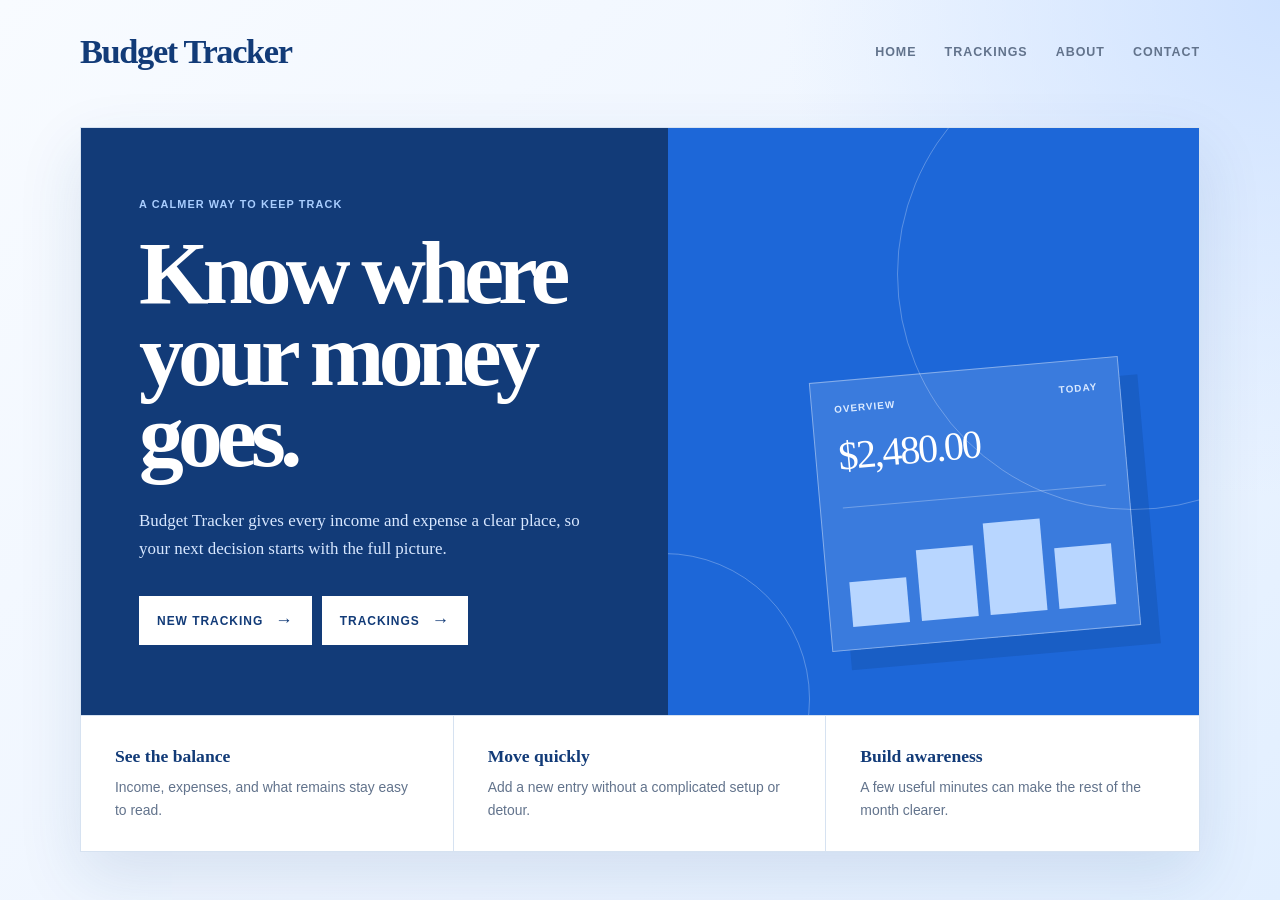
<file: index.html>
<!DOCTYPE html>
<html lang="en">
<head><meta charset="UTF-8"><meta name="viewport" content="width=device-width, initial-scale=1.0"><title>Budget Tracker - Start clearly</title><link rel="stylesheet" href="./style.css"></head>
<body>
	<header>
		<div class="logo">Budget Tracker</div>
		
		<div class="link">
      <a href="./">Home</a>
      <a href="#">Trackings</a>
      <a href="./about.html">About</a>
      <a href="./contact.html">Contact</a>
    </div>

	</header>
	<main class="home-page">
		<section class="home-hero"><div class="home-copy"><p class="eyebrow">A calmer way to keep track</p><h1>Know where your money goes.</h1><p>Budget Tracker gives every income and expense a clear place, so your next decision starts with the full picture.</p><a class="primary-button" href="./new.html">New tracking</a><a class="primary-button" href="#" style="margin-left: 10px;">Trackings</a></div><div class="home-art" aria-hidden="true"><div class="art-window"><div class="art-window-top"><span>Overview</span><span>Today</span></div><div class="art-balance">$2,480.00</div><div class="art-bars"><i></i><i></i><i></i><i></i></div></div></div></section>
		<section class="home-strip" aria-label="Budget Tracker features"><article><strong>See the balance</strong><p>Income, expenses, and what remains stay easy to read.</p></article><article><strong>Move quickly</strong><p>Add a new entry without a complicated setup or detour.</p></article><article><strong>Build awareness</strong><p>A few useful minutes can make the rest of the month clearer.</p></article></section>
	</main>
</body>
</html>
</file>
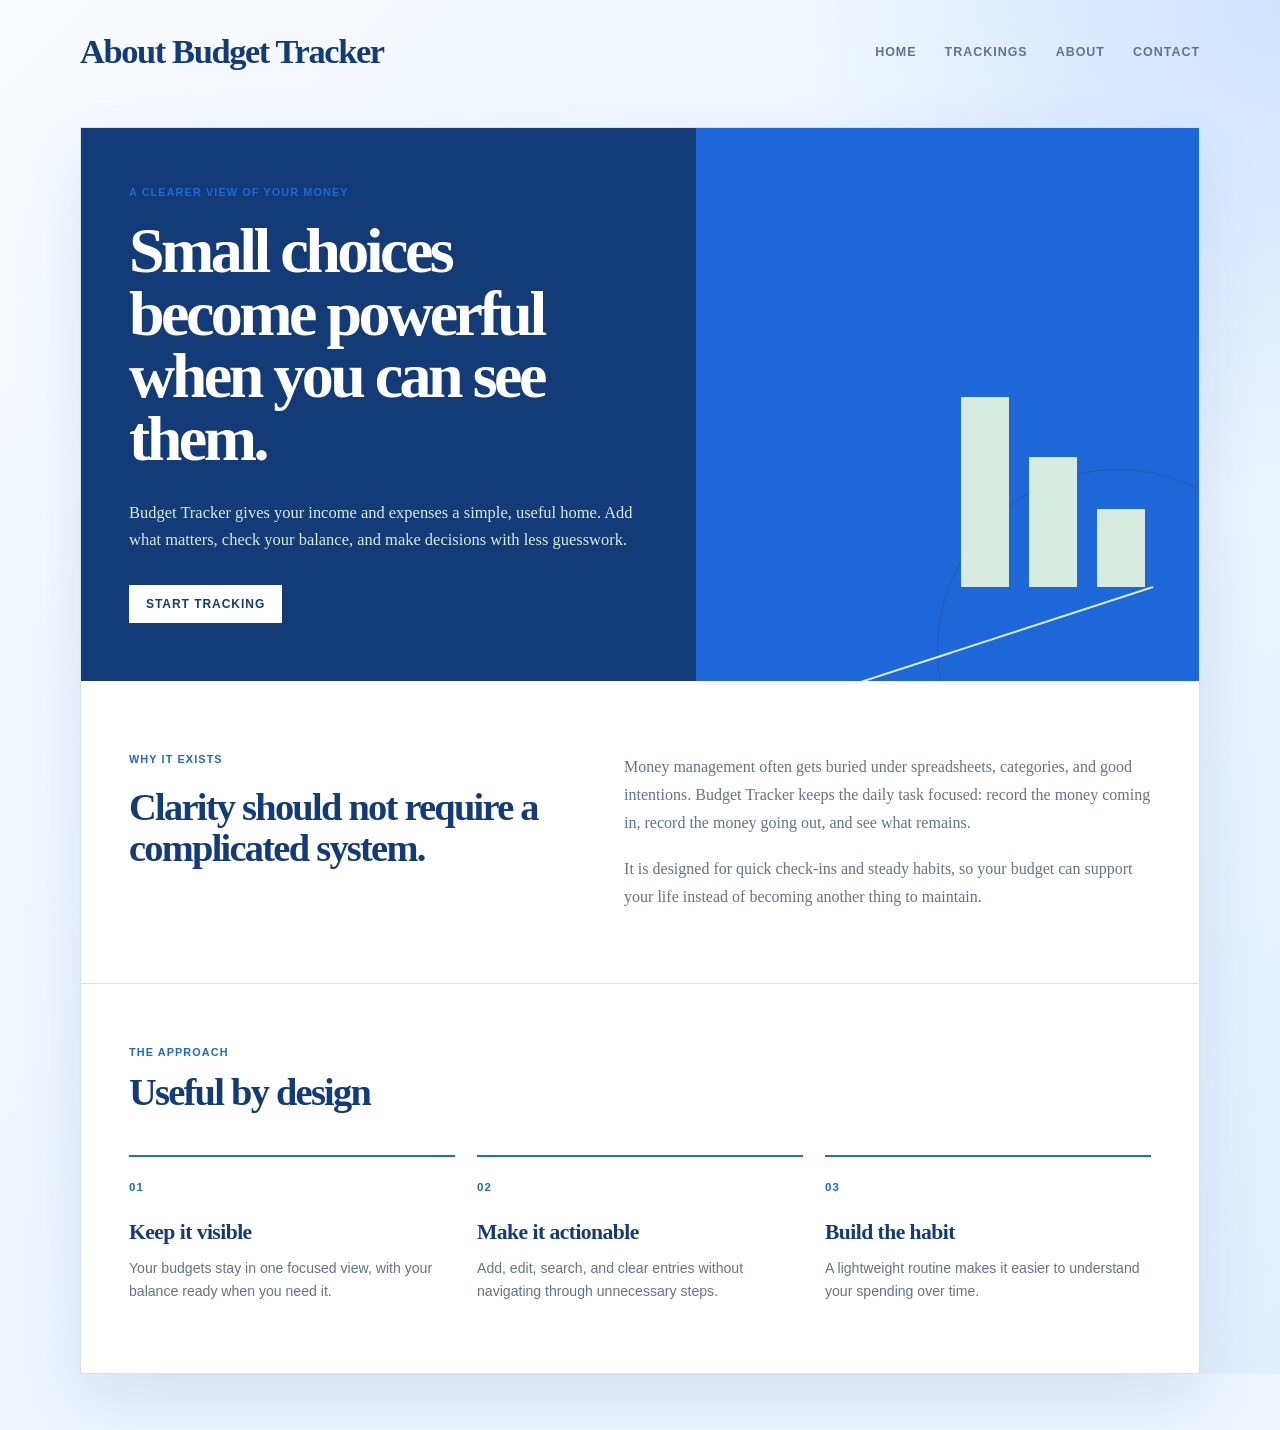
<file: about.html>
<!DOCTYPE html>
<html lang="en">
<head>
  <meta charset="UTF-8">
  <meta name="viewport" content="width=device-width, initial-scale=1.0">
  <title>Budget Tracker - About us</title>
  <link rel="stylesheet" href="./style.css">
</head>
<body>
  <header>
    <div class="logo">About Budget Tracker</div>

    <div class="link">
      <a href="./">Home</a>
      <a href="#">Trackings</a>
      <a href="./about.html">About</a>
      <a href="./contact.html">Contact</a>
    </div>

  </header>

  <main class="about-page">
    <section class="about-hero">
      <div class="about-hero-copy">
        <p class="eyebrow">A clearer view of your money</p>
        <h1>Small choices become powerful when you can see them.</h1>
        <p>Budget Tracker gives your income and expenses a simple, useful home. Add what matters, check your balance, and make decisions with less guesswork.</p>
        <a class="about-button" href="./">Start tracking</a>
      </div>
      <div class="about-hero-mark" aria-hidden="true">
        <span class="about-mark-bar about-mark-bar-tall"></span>
        <span class="about-mark-bar about-mark-bar-medium"></span>
        <span class="about-mark-bar about-mark-bar-short"></span>
        <span class="about-mark-line"></span>
      </div>
    </section>

    <section class="about-story" aria-labelledby="story-title">
      <div>
        <p class="eyebrow">Why it exists</p>
        <h2 id="story-title">Clarity should not require a complicated system.</h2>
      </div>
      <div class="about-story-copy">
        <p>Money management often gets buried under spreadsheets, categories, and good intentions. Budget Tracker keeps the daily task focused: record the money coming in, record the money going out, and see what remains.</p>
        <p>It is designed for quick check-ins and steady habits, so your budget can support your life instead of becoming another thing to maintain.</p>
      </div>
    </section>

    <section class="about-principles" aria-labelledby="principles-title">
      <div class="about-section-heading">
        <p class="eyebrow">The approach</p>
        <h2 id="principles-title">Useful by design</h2>
      </div>
      <div class="about-principle-grid">
        <article>
          <span class="about-number">01</span>
          <h3>Keep it visible</h3>
          <p>Your budgets stay in one focused view, with your balance ready when you need it.</p>
        </article>
        <article>
          <span class="about-number">02</span>
          <h3>Make it actionable</h3>
          <p>Add, edit, search, and clear entries without navigating through unnecessary steps.</p>
        </article>
        <article>
          <span class="about-number">03</span>
          <h3>Build the habit</h3>
          <p>A lightweight routine makes it easier to understand your spending over time.</p>
        </article>
      </div>
    </section>
  </main>

</body>
</html>
</file>
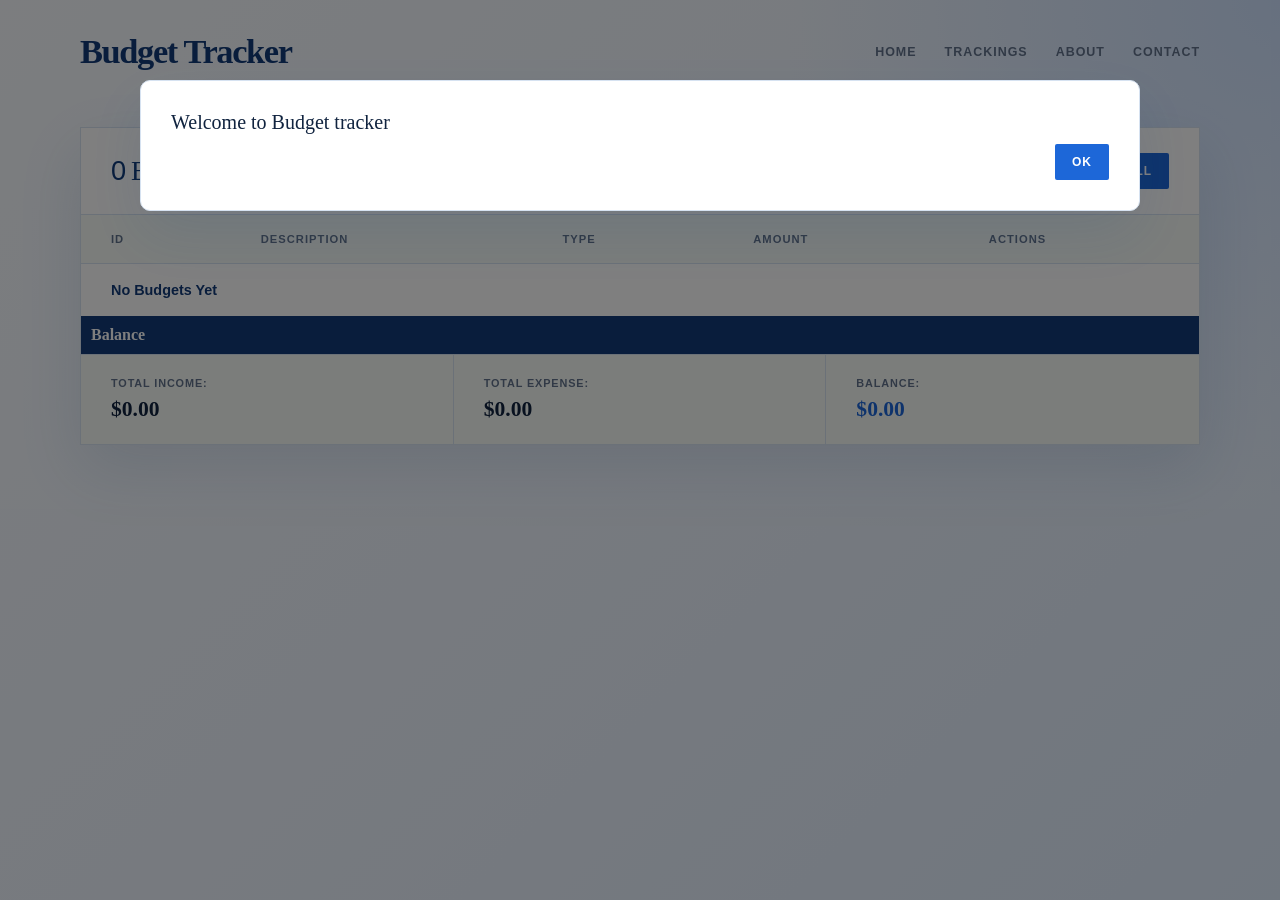
<file: budgets.html>
<!DOCTYPE html>
<html lang="en">
<head>
  <meta charset="UTF-8">
  <meta name="viewport" content="width=device-width, initial-scale=1.0">
  <title>Budget Tracker</title>
  <link rel="stylesheet" href="./style.css">
  <link
    rel="stylesheet"
    href="https://cdnjs.cloudflare.com/ajax/libs/font-awesome/6.7.2/css/all.min.css"
  >
</head>
<body>
  <header>
    <div class="logo">Budget Tracker</div>

    <div class="link">
      <a href="./">Home</a>
      <a href="#">Trackings</a>
      <a href="./about.html">About</a>
      <a href="./contact.html">Contact</a>
    </div>

  </header>

  <div class="budgets" title="Budgets">
    <header>
      <div class="title"><span class="budgetsLen" style="font-family: Arial, Helvetica, sans-serif;">0</span> Budgets <span class="search-status" aria-live="polite"></span></div>
      <div class="action">
        <button class="new-budget-btn" title="New Budget">New</button>
        <button class="new-budget-clear-btn" title="Clear Budgets" style="background-color: var(--warning);">Clear</button>
        <button class="search-btn" title="Search Budget"><i class="fa fa-search"></i></button>
        <button class="all-btn" title="ALL Budget">All</button>
      </div>
    </header>
    <table>
      <thead>
        <tr>
          <td>Id</td>
          <td>Description</td>
          <td>Type</td>
          <td>Amount</td>
          <td>Actions</td>
        </tr>
      </thead>
      <tbody></tbody>
    </table>
    <div class="summary-box">
      <div class="summary-toggle" title="See your balance">
        <div class="txt">Balance</div>
      </div>
      <div class="summary">
        <div class="total-income" title="Total income">
          <strong>Total Income:</strong>
          <span>$0000</span>
        </div>
        <div class="total-expense" title="Total expense">
          <strong>Total Expense:</strong>
          <span>$0000</span>
        </div>
        <div class="balance" title="Balance">
          <strong>Balance:</strong>
          <span>$0000</span>
        </div>
      </div>
    </div>
  </div>

  <div class="overlay"></div>

  <div class="new-budget" title="New Budget">
    <h1 class="title">New Budget</h1>

    <form>
      <input title="New Budget type" type="text" class="type" placeholder="Type e.g: income or expense" required>

      <br>

      <input title="New Budget description" type="text" class="description" placeholder="Description e.g: salary, food e.t.c" required>

      <br>

      <input title="New Budget amount" type="text" class="amount" placeholder="Amount" min="0" step="0.01" required
      >

      <br>
      
      <button type="submit" title="Add Budget">Add</button>
    </form>
  </div>
  
  <div class="mes-overlay"></div>
  <div class="message">
    <div class="content">Message</div>
    <div class="foot">
      <button>Ok</button>
    </div>
  </div>

  <div class="search">
    <form class="box">
      <input type="text" placeholder="Search: id, type, description or amount" required>
      <button type="submit"><i class="fa fa-search"></i></button>
    </form>
  </div>

  <script type="module" src="./script.js"></script>
  
</body>
</html>
</file>
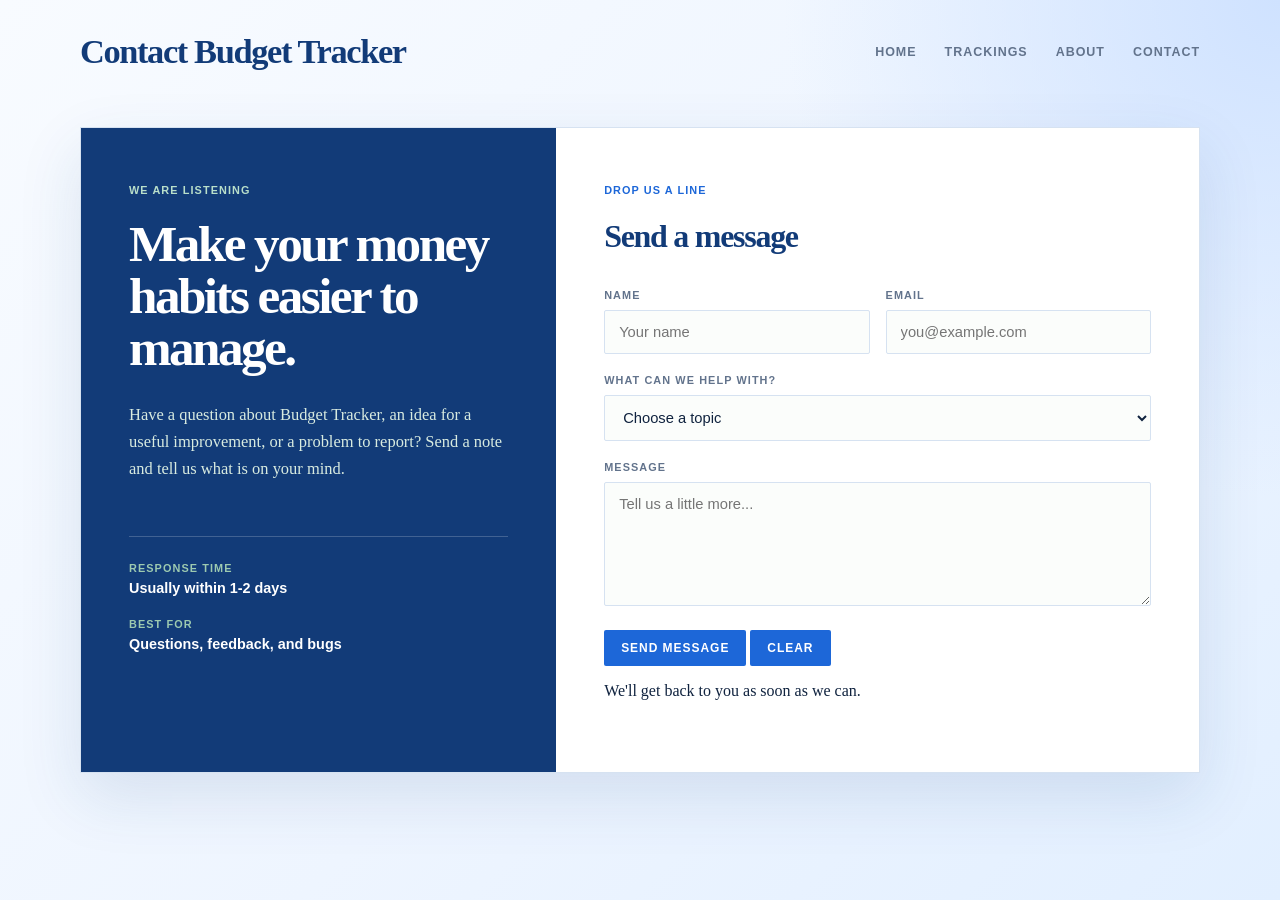
<file: contact.html>
<!DOCTYPE html>
<html lang="en">
<head>
  <meta charset="UTF-8">
  <meta name="viewport" content="width=device-width, initial-scale=1.0">
  <title>Budget Tracker - Contact</title>
  <link rel="stylesheet" href="./style.css">
</head>
<body>
  <header>
    <div class="logo">Contact Budget Tracker</div>

    <div class="link">
      <a href="./">Home</a>
      <a href="#">Trackings</a>
      <a href="./about.html">About</a>
      <a href="./contact.html">Contact</a>
    </div>

  </header>

  <main class="contact-page">
    <section class="contact-intro">
      <p class="eyebrow">We are listening</p>
      <h1>Make your money habits easier to manage.</h1>
      <p class="contact-lede">Have a question about Budget Tracker, an idea for a useful improvement, or a problem to report? Send a note and tell us what is on your mind.</p>

      <div class="contact-details">
        <div>
          <span class="contact-label">Response time</span>
          <strong>Usually within 1-2 days</strong>
        </div>
        <div>
          <span class="contact-label">Best for</span>
          <strong>Questions, feedback, and bugs</strong>
        </div>
      </div>
    </section>

    <section class="contact-card" aria-labelledby="contact-form-title">
      <div class="contact-card-heading">
        <p class="eyebrow">Drop us a line</p>
        <h2 id="contact-form-title">Send a message</h2>
      </div>

      <form class="contact-form">
        <div class="contact-field-row">
          <label>
            Name
            <input type="text" name="name" placeholder="Your name" autocomplete="name" required>
          </label>
          <label>
            Email
            <input type="email" name="email" placeholder="you@example.com" autocomplete="email" required>
          </label>
        </div>

        <label>
          What can we help with?
          <select name="topic" required>
            <option value="" selected disabled>Choose a topic</option>
            <option value="question">A question</option>
            <option value="feedback">Feedback or an idea</option>
            <option value="bug">Report a problem</option>
          </select>
        </label>

        <label>
          Message
          <textarea name="message" rows="6" placeholder="Tell us a little more..." required></textarea>
        </label>

        <div class="contact-form-footer">
          <button type="submit" title="Send your message">Send message</button>
          <button type="reset" title="Reset Form">Clear</button>
          <p class="contact-form-note">We'll get back to you as soon as we can.</p>
        </div>
      </form>
    </section>
  </main>

  <script type="module" src="./contact.js"></script>
</body>
</html>
</file>
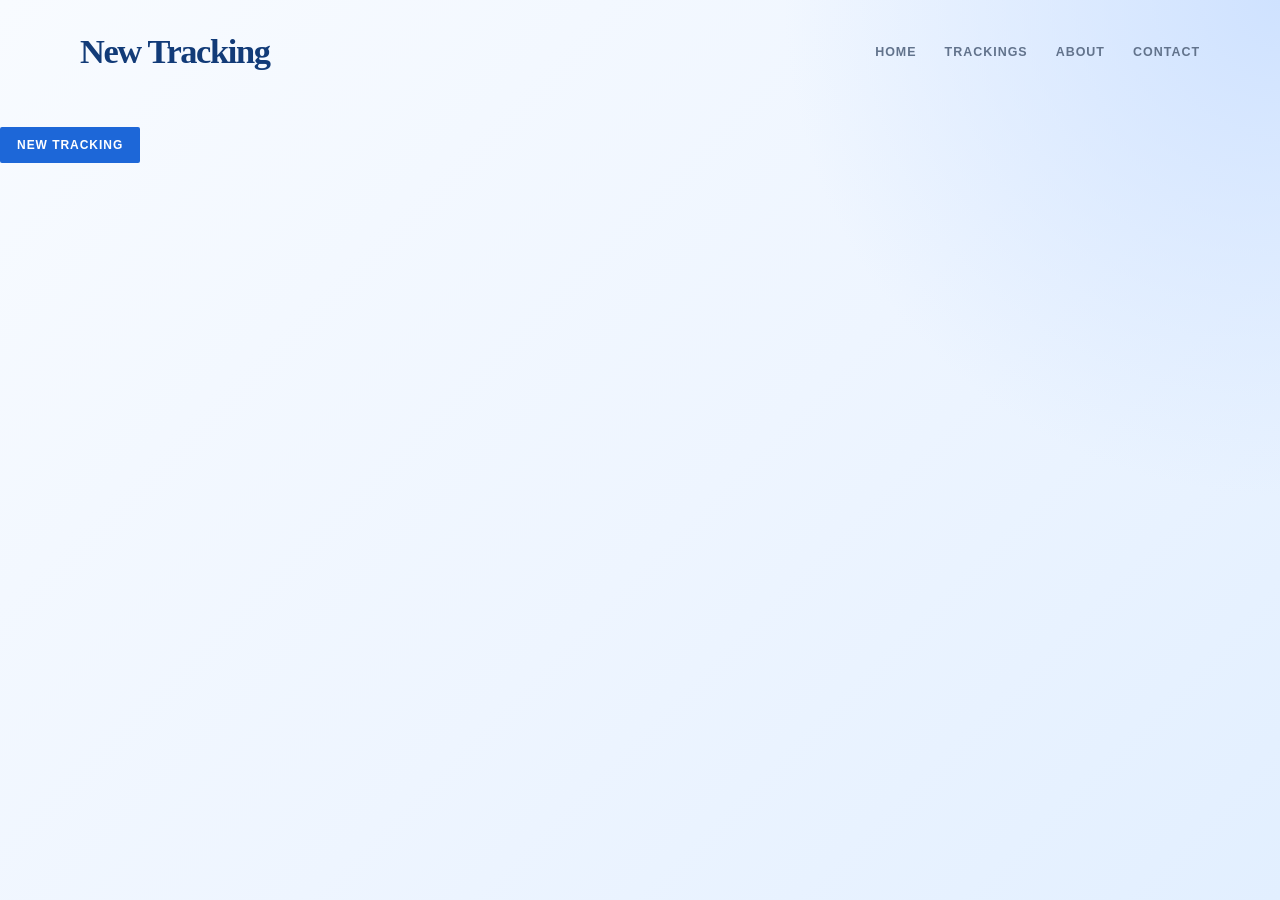
<file: new.html>
<!DOCTYPE html>
<html lang="en">
<head>
  <meta charset="UTF-8">
  <meta name="viewport" content="width=device-width, initial-scale=1.0">
  <title>New Tracking</title>
  <link rel="stylesheet" href="style.css">
</head>
<body>
  <header>
		<div class="logo">New Tracking</div>
		
		<div class="link">
      <a href="./">Home</a>
      <a href="#">Trackings</a>
      <a href="./about.html">About</a>
      <a href="./contact.html">Contact</a>
    </div>

	</header>

  <button type="submit" title="New Tracking">New Tracking</button>

  <script>
    document.querySelector('button').addEventListener('click', () => {
      const title = prompt('title')
      if(!title)return
      window.location.href = `./budgets.html?t=${title}`
    })
  </script>
</body>
</html>
</file>
<file: style.css>
:root {
  --ink: #10233f;
  --muted: #62738c;
  --paper: #eef5ff;
  --surface: #ffffff;
  --line: #d6e2f1;
  --accent: #1d67d8;
  --accent-dark: #123b78;
  --accent-soft: #e3efff;
  --warning: #8f1717;
  --shadow: 0 24px 60px rgba(24, 70, 129, 0.12);
}

* {
  box-sizing: border-box;
}

html {
  min-width: 320px;
  background: var(--paper);
}

body {
  min-height: 100vh;
  margin: 0;
  color: var(--ink);
  background:
    radial-gradient(circle at 100% 0%, rgba(210, 235, 222, 0.75), transparent 32rem),
    linear-gradient(135deg, #f8faf7 0%, var(--paper) 55%, #edf4ef 100%);
  font-family: Georgia, 'Times New Roman', serif;
}

body::before {
  position: fixed;
  z-index: -1;
  inset: 0;
  opacity: 0.3;
  pointer-events: none;
  content: '';
  background-image: linear-gradient(rgba(31, 122, 90, 0.04) 1px, transparent 1px),
    linear-gradient(90deg, rgba(31, 122, 90, 0.04) 1px, transparent 1px);
  background-size: 28px 28px;
}

body > header {
  display: flex;
  align-items: center;
  justify-content: space-between;
  width: min(1120px, calc(100% - 48px));
  margin: 0 auto;
  padding: 32px 0 56px;
}

* { box-sizing: border-box; }
html { background: var(--paper); }
body { min-height: 100vh; margin: 0; color: var(--ink); background: radial-gradient(circle at 100% 0%, #cfe2ff 0, transparent 31rem), linear-gradient(135deg, #f8fbff 0%, var(--paper) 55%, #e2efff 100%); font-family: Georgia, 'Times New Roman', serif; }
body::before { position: fixed; z-index: -1; inset: 0; opacity: .42; pointer-events: none; content: ''; background-image: linear-gradient(rgba(29, 103, 216, .045) 1px, transparent 1px), linear-gradient(90deg, rgba(29, 103, 216, .045) 1px, transparent 1px); background-size: 28px 28px; }
body > header { display: flex; align-items: center; justify-content: space-between; width: min(1120px, calc(100% - 48px)); margin: 0 auto; padding: 32px 0 56px; animation: rise .65s ease both; }
.logo { color: var(--accent-dark); font-size: clamp(1.5rem, 3vw, 2.15rem); font-weight: 700; letter-spacing: -.04em; }
.link { display: flex; gap: 28px; font: 700 .78rem Arial, sans-serif; letter-spacing: .08em; text-transform: uppercase; }
.link a { color: var(--muted); text-decoration: none; transition: color .16s ease; }
.link a:hover, .link a:focus-visible { color: var(--accent); }
main { width: min(1120px, calc(100% - 48px)); margin: 0 auto 56px; }
.eyebrow { margin: 0 0 20px; color: var(--accent); font: 700 .68rem Arial, sans-serif; letter-spacing: .1em; text-transform: uppercase; }

.home-page { overflow: hidden; border: 1px solid var(--line); background: var(--surface); box-shadow: var(--shadow); }
.home-hero { display: grid; grid-template-columns: minmax(0, 1.05fr) minmax(300px, .95fr); min-height: 540px; color: #fff; background: var(--accent-dark); }
.home-copy { align-self: center; padding: 70px 58px; }
.home-copy .eyebrow { color: #a9ceff; }
.home-copy h1 { max-width: 620px; margin: 0; font-size: clamp(3.1rem, 7vw, 6.6rem); line-height: .91; letter-spacing: -.065em; }
.home-copy > p:not(.eyebrow) { max-width: 480px; margin: 30px 0 0; color: #d7e7ff; font-size: 1.06rem; line-height: 1.65; }
.primary-button { display: inline-flex; align-items: center; gap: 12px; margin-top: 34px; padding: 14px 18px; color: var(--accent-dark); background: #fff; font: 700 .75rem Arial, sans-serif; letter-spacing: .08em; text-decoration: none; text-transform: uppercase; transition: transform .16s ease, background .16s ease; }
.primary-button::after { content: '\2192'; font-size: 1.1rem; }
.primary-button:hover, .primary-button:focus-visible { background: #dcecff; transform: translateY(-2px); }
.home-art { position: relative; overflow: hidden; background: var(--accent); }
.home-art::before, .home-art::after { position: absolute; border: 1px solid rgba(255,255,255,.27); border-radius: 50%; content: ''; }
.home-art::before { width: 470px; height: 470px; right: -170px; top: -90px; }
.home-art::after { width: 290px; height: 290px; left: -150px; bottom: -130px; }
.art-window { position: absolute; right: 13%; bottom: 13%; width: min(310px, 68%); padding: 22px; border: 1px solid rgba(255,255,255,.38); background: rgba(255,255,255,.13); box-shadow: 18px 20px 0 rgba(9, 45, 103, .16); transform: rotate(-5deg); animation: float-in .8s .25s ease both; }
.art-window-top { display: flex; justify-content: space-between; padding-bottom: 18px; color: #dbeaff; font: 700 .62rem Arial, sans-serif; letter-spacing: .1em; text-transform: uppercase; }
.art-balance { margin-bottom: 28px; color: #fff; font-size: 2.5rem; letter-spacing: -.05em; }
.art-bars { display: flex; align-items: end; gap: 12px; height: 120px; padding-top: 14px; border-top: 1px solid rgba(255,255,255,.28); }
.art-bars i { display: block; flex: 1; background: #b8d6ff; animation: grow 1s .5s ease both; }
.art-bars i:nth-child(1) { height: 43%; } .art-bars i:nth-child(2) { height: 68%; animation-delay: .6s; } .art-bars i:nth-child(3) { height: 88%; animation-delay: .7s; } .art-bars i:nth-child(4) { height: 58%; animation-delay: .8s; }
.home-strip { display: grid; grid-template-columns: repeat(3, 1fr); border-top: 1px solid var(--line); }
.home-strip article { padding: 30px 34px; border-right: 1px solid var(--line); }
.home-strip article:last-child { border-right: 0; }
.home-strip strong { display: block; margin-bottom: 9px; color: var(--accent-dark); font-size: 1.1rem; }
.home-strip p { margin: 0; color: var(--muted); font: .87rem/1.6 Arial, sans-serif; }

.logo {
  color: var(--accent-dark);
  font-size: clamp(1.5rem, 3vw, 2.15rem);
  font-weight: 700;
  letter-spacing: -0.04em;
}

.link {
  display: flex;
  gap: 28px;
  font-family: Arial, sans-serif;
  font-size: 0.78rem;
  font-weight: 700;
  letter-spacing: 0.08em;
  text-transform: uppercase;
}

.link a {
  color: var(--muted);
  text-decoration: none;
  transition: color 160ms ease;
}

.link a:hover,
.link a:focus-visible {
  color: var(--accent);
}

.budgets,
.search,
.new-budget,
.message,
.contact-page,
.about-page {
  width: min(1120px, calc(100% - 48px));
  margin: 0 auto 28px;
  border: 1px solid var(--line);
  background: rgba(255, 255, 255);
  box-shadow: var(--shadow);
}

.budgets header {
  background: rgba(255, 255, 255);
  position: sticky;
  top: 0;
  display: flex;
  align-items: center;
  justify-content: space-between;
  padding: 25px 30px;
  border-bottom: 1px solid var(--line);
  z-index: 4;
}

.title,
.new-budget h1 {
  margin: 0;
  color: var(--accent-dark);
  font-size: 1.7rem;
  letter-spacing: -0.035em;
}

button {
  border: 0;
  border-radius: 2px;
  padding: 11px 17px;
  color: #fff;
  background: var(--accent);
  cursor: pointer;
  font-family: Arial, sans-serif;
  font-size: 0.75rem;
  font-weight: 700;
  letter-spacing: 0.08em;
  text-transform: uppercase;
  transition: background 160ms ease, transform 160ms ease;
}

button:hover,
button:focus-visible {
  background: var(--accent-dark);
  transform: translateY(-1px);
}

.action {
  display: flex;
  flex-wrap: wrap;
  gap: 8px;
}

.budget-menu-btn {
  display: none;
  width: 44px;
  height: 44px;
  padding: 10px;
  background: var(--accent-soft);
}

.budget-menu-btn span {
  display: block;
  height: 2px;
  margin: 4px 0;
  background: var(--accent-dark);
}

table {
  width: 100%;
  border-collapse: collapse;
  font-family: Arial, sans-serif;
}

thead {
  color: var(--muted);
  background: #f7faf7;
  font-size: 0.7rem;
  font-weight: 700;
  letter-spacing: 0.09em;
  text-transform: uppercase;
  position: sticky;
  top: 85px;
}

td {
  padding: 18px 30px;
  text-align: left;
}

tbody tr {
  border-top: 1px solid var(--line);
  font-size: 0.9rem;
}

tbody tr:hover {
  background: #fbfdfb;
}

tbody td:first-child {
  color: var(--accent-dark);
  font-weight: 700;
  text-transform: capitalize;
}

tbody td:nth-child(3) {
  font-variant-numeric: tabular-nums;
  font-weight: 700;
}

tbody td:last-child {
  white-space: nowrap;
}

tbody td:last-child button {
  margin-right: 6px;
  padding: 7px 10px;
  color: var(--accent-dark);
  background: var(--accent-soft);
  font-size: 0.65rem;
}

tbody td:last-child button:hover,
tbody td:last-child button:focus-visible {
  color: #fff;
  background: var(--accent);
}

tbody td:last-child button:last-child {
  color: var(--warning);
  background: #f9ebe6;
}

tbody td:last-child button:last-child:hover,
tbody td:last-child button:last-child:focus-visible {
  color: #fff;
  background: var(--warning);
}

.summary-box {
  position: sticky;
  bottom: 0;
  transition: bottom 0.5s ease-in-out;
}

.summary-toggle {
  display: flex;
  justify-content: space-between;
  padding: 10px;
  background-color: var(--accent-dark);
  color: white;
  font-weight: bold;
  cursor: pointer;
  transition: background 0.5s;
}

.summary-toggle:hover {
  background-color: var(--accent);
}

.summary {
  display: grid;
  grid-template-columns: repeat(3, 1fr);
  border-top: 1px solid var(--line);
  background: #f7faf7;
}

.summary > div {
  display: flex;
  flex-direction: column;
  gap: 8px;
  padding: 22px 30px;
  border-right: 1px solid var(--line);
  font-family: Arial, sans-serif;
}

.summary > div:last-child {
  border-right: 0;
}

.summary strong {
  color: var(--muted);
  font-size: 0.68rem;
  letter-spacing: 0.08em;
  text-transform: uppercase;
}

.summary span {
  color: var(--ink);
  font-family: Georgia, 'Times New Roman', serif;
  font-size: 1.35rem;
  font-weight: 700;
}

.balance span {
  color: var(--accent);
}

.overlay,
.mes-overlay {
  display: none;
  top: 0;
  right: 0;
  bottom: 0;
  left: 0;
  position: fixed;
  z-index: 20;
  background-color: rgba(0, 0, 0, 0.501);
}

.new-budget, .message, .search {
  border-radius: 10px;
  z-index: 30;
}

.new-budget {
  display: grid;
  grid-template-columns: 0.8fr 1.2fr;
  gap: 40px;
  margin-bottom: 56px;
  padding: 30px;
  position: fixed;
  top: -700px;
  right: 0;
  left: 0;
  transition: top 0.5s ease-in-out;
  max-width: 1000px;
}
.search {
  display: grid;
  gap: 10px;
  margin-bottom: 56px;
  padding: 30px;
  position: fixed;
  top: -700px;
  right: 0;
  left: 0;
  transition: top 0.5s ease-in-out;
  max-width: 1000px;
}

.search .box {
  display: flex;
  gap: 2px;
}

.message {
  display: grid;
  gap: 10px;
  margin-bottom: 56px;
  padding: 30px;
  position: fixed;
  top: -700px;
  right: 0;
  left: 0;
  transition: top 0.5s ease-in-out;
  max-width: 1000px;
}

.message .content {
  font-size: 20px;
}

.message .foot {
  display: flex;
  justify-content: end;
}

.contact-page {
  display: grid;
  grid-template-columns: minmax(0, 0.85fr) minmax(0, 1.15fr);
  gap: 0;
  overflow: hidden;
  margin-bottom: 56px;
}

.contact-intro {
  padding: 56px 48px;
  color: #fff;
  background: var(--accent-dark);
}

.eyebrow,
.contact-label,
.contact-form label {
  font-family: Arial, sans-serif;
  font-size: 0.68rem;
  font-weight: 700;
  letter-spacing: 0.1em;
  text-transform: uppercase;
}

.eyebrow {
  margin: 0 0 22px;
  color: var(--accent);
}

.contact-intro .eyebrow {
  color: #b9dfca;
}

.contact-intro h1 {
  max-width: 440px;
  margin: 0;
  font-size: clamp(2.2rem, 4vw, 3.8rem);
  line-height: 1.02;
  letter-spacing: -0.05em;
}

.contact-lede {
  max-width: 430px;
  margin: 26px 0 0;
  color: #d8ebe0;
  font-size: 1.03rem;
  line-height: 1.65;
}

.contact-details {
  display: grid;
  gap: 22px;
  margin-top: 54px;
  padding-top: 25px;
  border-top: 1px solid rgba(255, 255, 255, 0.2);
}

.contact-details div {
  display: grid;
  gap: 6px;
}

.contact-label {
  color: #9dcab0;
}

.contact-details strong {
  font-family: Arial, sans-serif;
  font-size: 0.9rem;
}

.contact-card {
  padding: 56px 48px;
  background: var(--surface);
}

.contact-card-heading h2 {
  margin: 0;
  color: var(--accent-dark);
  font-size: 2rem;
  letter-spacing: -0.04em;
}

.contact-form {
  display: grid;
  gap: 20px;
  margin-top: 34px;
}

.contact-field-row {
  display: grid;
  grid-template-columns: 1fr 1fr;
  gap: 16px;
}

.contact-form label {
  display: grid;
  gap: 9px;
  color: var(--muted);
}

.contact-form input,
.contact-form select,
.contact-form textarea {
  width: 100%;
  border: 1px solid var(--line);
  border-radius: 2px;
  padding: 13px 14px;
  color: var(--ink);
  background: #fbfdfb;
  font: 0.92rem Arial, sans-serif;
  outline: none;
}

.contact-form textarea {
  resize: vertical;
}

.contact-form input:focus,
.contact-form select:focus,
.contact-form textarea:focus {
  border-color: var(--accent);
  box-shadow: 0 0 0 3px rgba(31, 122, 90, 0.12);
}

.contact-form button {
  justify-self: start;
  margin-top: 4px;
}

.about-page {
  overflow: hidden;
  margin-bottom: 56px;
}

.about-hero {
  display: grid;
  grid-template-columns: minmax(0, 1.1fr) minmax(280px, 0.9fr);
  min-height: 430px;
  color: #fff;
  background: var(--accent-dark);
}

.about-hero-copy {
  align-self: center;
  padding: 58px 48px;
}

.about-hero-copy h1 {
  max-width: 620px;
  margin: 0;
  font-size: clamp(2.4rem, 5vw, 4.7rem);
  line-height: 0.98;
  letter-spacing: -0.055em;
}

.about-hero-copy > p:not(.eyebrow) {
  max-width: 530px;
  margin: 28px 0 0;
  color: #d8ebe0;
  font-size: 1.03rem;
  line-height: 1.65;
}

.about-button {
  display: inline-block;
  margin-top: 32px;
  padding: 12px 17px;
  color: var(--accent-dark);
  background: #fff;
  font-family: Arial, sans-serif;
  font-size: 0.75rem;
  font-weight: 700;
  letter-spacing: 0.08em;
  text-decoration: none;
  text-transform: uppercase;
  transition: background 160ms ease, transform 160ms ease;
}

.about-button:hover,
.about-button:focus-visible {
  background: #d8ebe0;
  transform: translateY(-1px);
}

.about-hero-mark {
  position: relative;
  min-height: 430px;
  overflow: hidden;
  background: var(--accent);
}

.about-hero-mark::before {
  position: absolute;
  width: 360px;
  height: 360px;
  right: -100px;
  bottom: -150px;
  border: 1px solid rgba(63, 58, 58, 0.25);
  border-radius: 50%;
  content: '';
}

.about-mark-bar,
.about-mark-line {
  position: absolute;
  display: block;
}

.about-mark-bar {
  bottom: 94px;
  width: 48px;
  background: #d8ebe0;
}

.about-mark-bar-tall {
  right: 190px;
  height: 190px;
}

.about-mark-bar-medium {
  right: 122px;
  height: 130px;
}

.about-mark-bar-short {
  right: 54px;
  height: 78px;
}

.about-mark-line {
  right: 46px;
  bottom: 93px;
  left: 55px;
  border-bottom: 2px solid #d8ebe0;
  transform: rotate(-18deg);
  transform-origin: right;
}

.about-story {
  display: grid;
  grid-template-columns: 0.9fr 1.1fr;
  gap: 64px;
  padding: 72px 48px;
  border-bottom: 1px solid var(--line);
}

.about-story h2,
.about-section-heading h2 {
  max-width: 430px;
  margin: 0;
  color: var(--accent-dark);
  font-size: clamp(1.9rem, 3vw, 2.7rem);
  line-height: 1.05;
  letter-spacing: -0.045em;
}

.about-story-copy {
  max-width: 590px;
  color: var(--muted);
  font-size: 1rem;
  line-height: 1.75;
}

.about-story-copy p {
  margin: 0 0 18px;
}

.about-story-copy p:last-child {
  margin-bottom: 0;
}

.about-principles {
  padding: 62px 48px 70px;
}

.about-section-heading .eyebrow {
  margin-bottom: 14px;
}

.about-principle-grid {
  display: grid;
  grid-template-columns: repeat(3, 1fr);
  gap: 22px;
  margin-top: 42px;
}

.about-principle-grid article {
  padding-top: 20px;
  border-top: 2px solid var(--accent);
}

.about-number {
  color: var(--accent);
  font-family: Arial, sans-serif;
  font-size: 0.72rem;
  font-weight: 700;
  letter-spacing: 0.1em;
}

.about-principle-grid h3 {
  margin: 25px 0 12px;
  color: var(--accent-dark);
  font-size: 1.35rem;
  letter-spacing: -0.025em;
}

.about-principle-grid p {
  margin: 0;
  color: var(--muted);
  font-family: Arial, sans-serif;
  font-size: 0.88rem;
  line-height: 1.65;
}

.top-0 {
  top: 80px;
}

.toggle-overlay {
  display: block;
}

.new-budget h1 {
  align-self: start;
  font-size: 1.45rem;
}

.new-budget form {
  display: grid;
  grid-template-columns: repeat(2, 1fr);
  gap: 14px;
}

.new-budget input,
.search input {
  width: 100%;
  border: 1px solid var(--line);
  border-radius: 2px;
  padding: 13px 14px;
  color: var(--ink);
  background: #fbfdfb;
  font-family: Arial, sans-serif;
  font-size: 0.88rem;
  outline: none;
}

.new-budget input:focus,
.search input:focus {
  border-color: var(--accent);
  box-shadow: 0 0 0 3px rgba(31, 122, 90, 0.12);
}

.new-budget input::placeholder {
  color: #98a39e;
}

.new-budget input.amount,
.new-budget form button {
  grid-column: span 2;
}

.new-budget form br {
  display: none;
}

@media (max-width: 700px) {
  .budgets > header {
    position: sticky;
    top: 0;
    gap: 12px;
    padding: 14px 16px;
  }

  .budget-menu-btn {
    display: block;
    flex: 0 0 auto;
  }

  .budgets .action {
    position: absolute;
    z-index: 25;
    top: calc(100% + 8px);
    right: 16px;
    display: none;
    flex-direction: column;
    gap: 8px;
    width: min(240px, calc(100vw - 32px));
    padding: 14px;
    border: 1px solid var(--line);
    border-radius: 10px;
    background: var(--surface);
    box-shadow: 0 18px 45px rgba(24, 50, 40, 0.18);
  }

  .budgets .action.is-open {
    display: flex;
  }

  .budgets .action button {
    width: 100%;
  }
}

@media (max-width: 700px) {
  body > header,
  .budgets,
  .new-budget,
  .contact-page,
  .about-page {
    width: min(100% - 28px, 540px);
  }

  body > header {
    align-items: flex-start;
    padding: 24px 0 34px;
  }

  .link {
    gap: 12px;
    font-size: 0.63rem;
  }

  .budgets > header,
  .new-budget {
    padding: 22px;
  }

  .budgets {
    overflow-x: auto;
  }

  table {
    min-width: 610px;
  }

  td {
    padding: 15px 18px;
  }

  .summary {
    grid-template-columns: 1fr;
    min-width: 0;
  }

  .summary > div {
    border-right: 0;
    border-bottom: 1px solid var(--line);
    padding: 17px 22px;
  }

  .summary > div:last-child {
    border-bottom: 0;
  }

  .new-budget {
    grid-template-columns: 1fr;
    gap: 22px;
    margin-bottom: 28px;
  }

  .contact-page {
    grid-template-columns: 1fr;
  }

  .contact-intro,
  .contact-card {
    padding: 36px 26px;
  }

  .about-hero {
    grid-template-columns: 1fr;
  }

  .about-hero-copy,
  .about-story,
  .about-principles {
    padding: 38px 26px;
  }

  .about-hero-mark {
    min-height: 250px;
  }

  .about-story {
    grid-template-columns: 1fr;
    gap: 28px;
  }

  .about-principle-grid {
    grid-template-columns: 1fr;
    gap: 30px;
  }
}

@keyframes rise { from { opacity: 0; transform: translateY(14px); } to { opacity: 1; transform: translateY(0); } }
@keyframes float-in { from { opacity: 0; transform: translateY(20px) rotate(-5deg); } to { opacity: 1; transform: translateY(0) rotate(-5deg); } }
@keyframes grow { from { transform: scaleY(0); transform-origin: bottom; } to { transform: scaleY(1); transform-origin: bottom; } }
@media (max-width: 760px) {
  body > header, main { width: min(100% - 28px, 540px); }
  body > header { align-items: flex-start; flex-direction: column; gap: 22px; padding: 24px 0 34px; }
  .link { gap: 12px; font-size: .63rem; }
  .home-hero, .about-hero, .contact-page { grid-template-columns: 1fr; }
  .home-copy, .about-hero-copy, .contact-intro, .contact-card { padding: 42px 28px; }
  .home-copy h1 { font-size: clamp(3rem, 15vw, 5rem); }
  .home-art { min-height: 360px; } .art-window { right: 12%; bottom: 14%; }
  .home-strip, .about-story, .about-principle-grid, .contact-field-row { grid-template-columns: 1fr; }
  .home-strip article { border-right: 0; border-bottom: 1px solid var(--line); } .home-strip article:last-child { border-bottom: 0; }
  .about-hero-mark { min-height: 300px; } .about-story { gap: 30px; padding: 48px 28px; } .about-principles { padding: 48px 28px; }
  .about-principle-grid { gap: 30px; margin-top: 30px; }
  .contact-form-note { margin-left: 0; width: 100%; }
}
@media (prefers-reduced-motion: reduce) { *, *::before, *::after { scroll-behavior: auto !important; animation-duration: .01ms !important; animation-iteration-count: 1 !important; transition-duration: .01ms !important; } }

@media (max-width: 430px) {
  body > header {
    flex-direction: column;
    gap: 18px;
  }

  .link {
    gap: 18px;
  }

  .budgets > header {
    padding: 18px;
  }

  .title {
    font-size: 1.4rem;
  }

  .new-budget form {
    grid-template-columns: 1fr;
  }

  .contact-field-row {
    grid-template-columns: 1fr;
  }

  .new-budget input.amount,
  .new-budget form button {
    grid-column: auto;
  }
}
</file>
